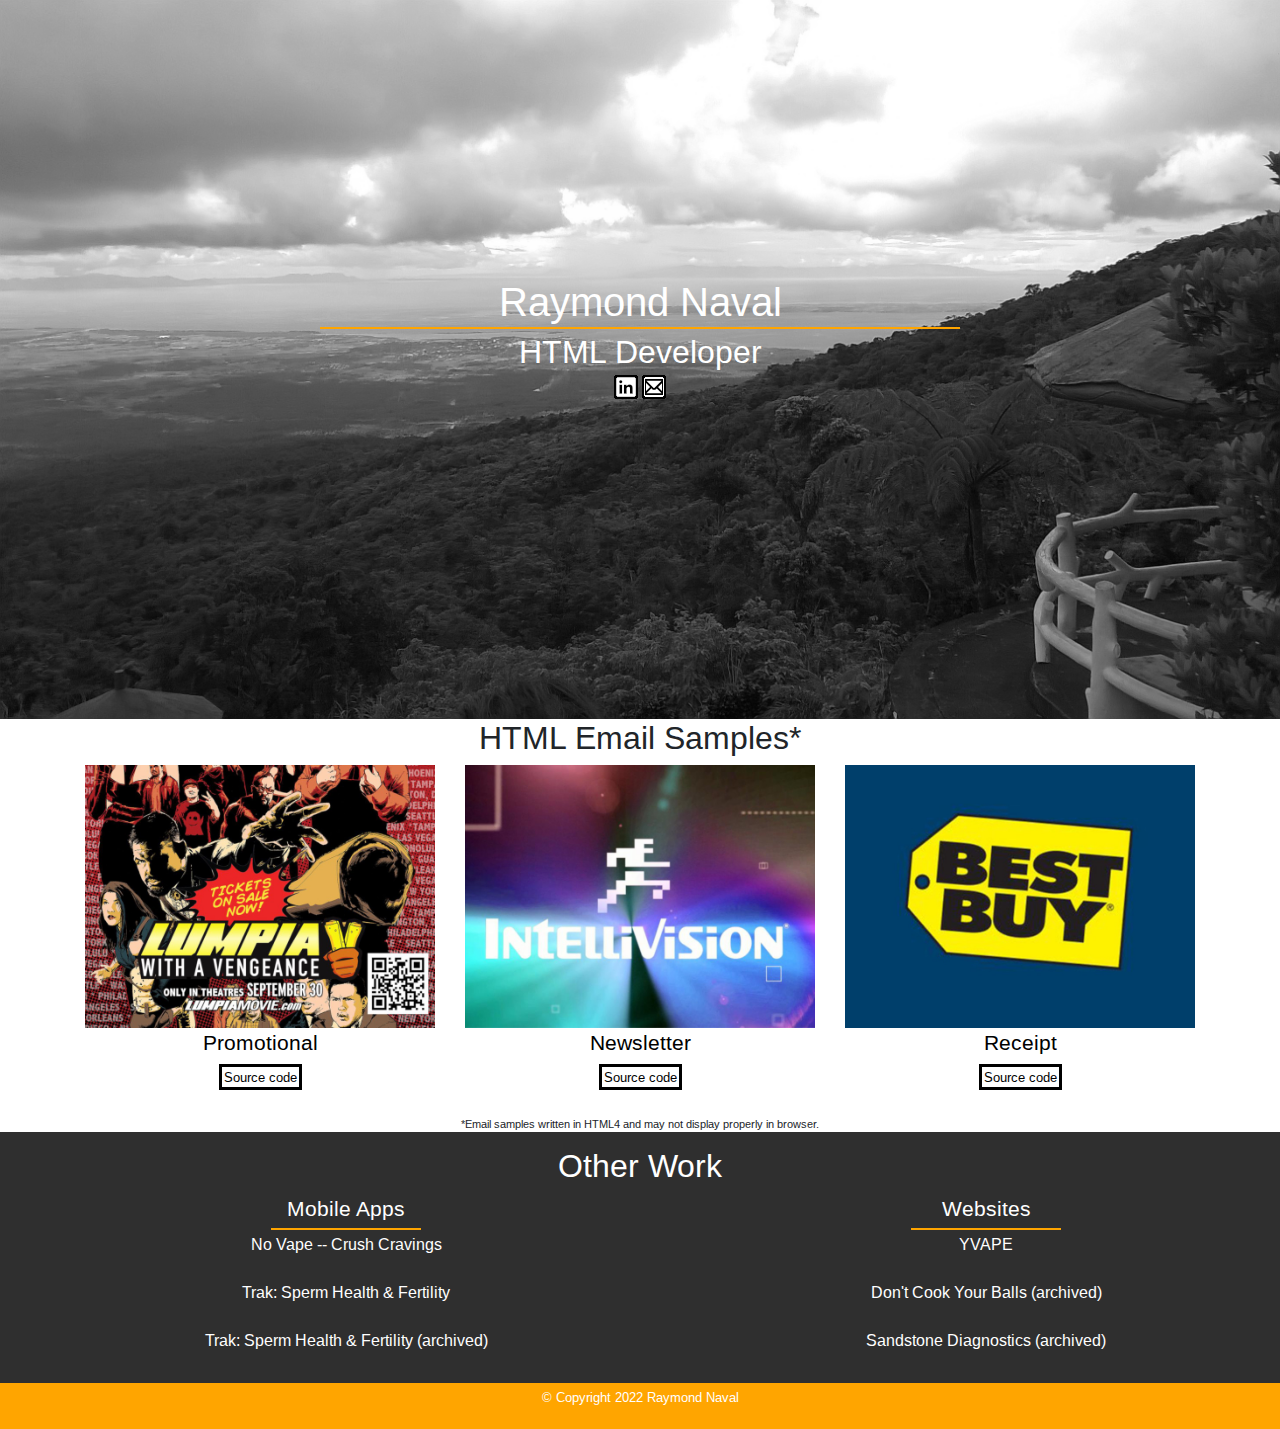
<file: index.html>
<!DOCTYPE html>

<html>

<head>
	<title>Raymond Naval - HTML Developer</title>
	<link rel="preconnect" href="https://fonts.googleapis.com">
	<link rel="preconnect" href="https://fonts.gstatic.com" crossorigin>
	<link href="https://fonts.googleapis.com/css2?family=Arimo&display=swap" rel="stylesheet">
	<link rel="stylesheet" href="https://cdn.jsdelivr.net/npm/bootstrap@4.3.1/dist/css/bootstrap.min.css" integrity="sha384-ggOyR0iXCbMQv3Xipma34MD+dH/1fQ784/j6cY/iJTQUOhcWr7x9JvoRxT2MZw1T" crossorigin="anonymous">
	<link rel="stylesheet" href="css/index.css">

	<meta name="viewport" content="initial-scale=1">
</head>

<body>

	<!-- Name and title with background image. -->
	<div id="title-container">
		<img id="vista-bkgd" src="img/pi_bkgd-gray.png" />
		<h1 id="title-name">Raymond Naval</h1>
		<div id="title-line"></div>
		<h2 id="title-job">HTML Developer</h2>
		<div id="contact-icon-container">
			<a title="LinkedIn" href="https://www.linkedin.com/in/raymond-naval-3772ba10" target="_blank"><img src="img/linkedin_logo_social_icon.png" /></a>
			<a title="Email" href="mailto: raymondnaval@gmail.com"><img src="img/49835_email_mail_icon.png" /></a>
		</div>
	</div>
	
	<!-- HTML Email samples. -->
	<div class="container">
		<div class="row">
			<div class="col-12 text-center">
				<h2>HTML Email Samples*</h2>
			</div>
			<div class="col-md-4 col-xs-12 text-center">
					<div><a href="promo.html"><img class="thumb-img" id="thumb-promo" src="img/lumpia_thumb.jpg" /></a></div>
					<div class="table-text-container"><a class="thumb-text" href="promo.html">Promotional</a></div>
					<div class="table-text-container"><a class="thumb-text-src" href="https://github.com/raymondnaval/raymondnaval.github.io/blob/main/promo.html" target="_blank">Source code</a></div>
			</div>
			<div class="col-md-4 col-sm-12 text-center">
				<div><a href="newsletter.html"><img class="thumb-img" id="thumb-newsletter" src="img/intellivision_thumb.jpeg" /></a></div>
				<div class="table-text-container"><a class="thumb-text" href="newsletter.html">Newsletter</a></div>
				<div class="table-text-container"><a class="thumb-text-src" href="https://github.com/raymondnaval/raymondnaval.github.io/blob/main/newsletter.html" target="_blank">Source code</a></div>
			</div>
			<div class="col-md-4 col-sm-12 text-center">
				<div><a href="receipt.html"><img class="thumb-img" id="thumb-receipt" src="img/Best_Buy_thumb.jpeg" /></a></div>
				<div class="table-text-container"><a class="thumb-text" href="receipt.html">Receipt</a></div>
				<div class="table-text-container"><a class="thumb-text-src" href="https://github.com/raymondnaval/raymondnaval.github.io/blob/main/receipt.html" target="_blank">Source code</a></div>
			</div>
		</div> <!-- row -->
		<div class="row mt-4">
				<div class="col-12 text-center">
					<div style="font-size: 8pt;">*Email samples written in HTML4 and may not display properly in browser.</div>
				</div>
			</div> <!-- row -->
	</div> <!-- container -->
		
				

	<!-- Other work. -->
	<div id="other-work-container">
		<h2>Other Work</h2>
		<table>
			<tr class="table-text-container">
				<td>Mobile Apps</td>
				<td>Websites</td>
			</tr>
			<tr>
				<td><div class="sub-title-line"></div></td>
				<td><div class="sub-title-line"></div></td>
			</tr>
			<tr>
				<td>
					<div><a class="other_work_links" href="https://play.google.com/store/apps/details?id=edu.ucsdcsh.vape&hl=en_US&gl=US" target="_blank">No Vape -- Crush Cravings</a></div>
					<br />
					<div><a class="other_work_links" href="https://www.amazon.com/Trak-Fertility-Sperm-Health/dp/B01D1XZP3O/ref=sr_1_1?crid=19TIWD9XD7OYX" target="_blank">Trak: Sperm Health & Fertility</a></div>
					<br />
					<div><a class="other_work_links" href="https://web.archive.org/web/20160806024729/https://play.google.com/store/apps/details?id=com.sandstonediagnostics.v2.trak" target="_blank">Trak: Sperm Health & Fertility (archived)</a></div>
				</td>
				<td>
					<div><a class="other_work_links" href="https://yvape.org/en/" target="_blank">YVAPE</a></div>
					<br />
					<div><a class="other_work_links" href="https://web.archive.org/web/20171008222453/https://www.dontcookyourballs.com/" target="_blank">Don't Cook Your Balls (archived)</a></div>
					<br />
					<div><a class="other_work_links" href="https://web.archive.org/web/20170929042256/http://www.sandstonediagnostics.com/" target="_blank">Sandstone Diagnostics (archived)</a></div>
				</td>
			</tr>
		</table>
	</div>

	<footer>
		<p>&copy; Copyright 2022 Raymond Naval</p>
	</footer>

	<!-- JS files -->
	<script src="https://code.jquery.com/jquery-3.3.1.slim.min.js" integrity="sha384-q8i/X+965DzO0rT7abK41JStQIAqVgRVzpbzo5smXKp4YfRvH+8abtTE1Pi6jizo" crossorigin="anonymous"></script>
	<script src="https://cdn.jsdelivr.net/npm/popper.js@1.14.7/dist/umd/popper.min.js" integrity="sha384-UO2eT0CpHqdSJQ6hJty5KVphtPhzWj9WO1clHTMGa3JDZwrnQq4sF86dIHNDz0W1" crossorigin="anonymous"></script>
	<script src="https://cdn.jsdelivr.net/npm/bootstrap@4.3.1/dist/js/bootstrap.min.js" integrity="sha384-JjSmVgyd0p3pXB1rRibZUAYoIIy6OrQ6VrjIEaFf/nJGzIxFDsf4x0xIM+B07jRM" crossorigin="anonymous"></script>
	
</body>

</html>
</file>
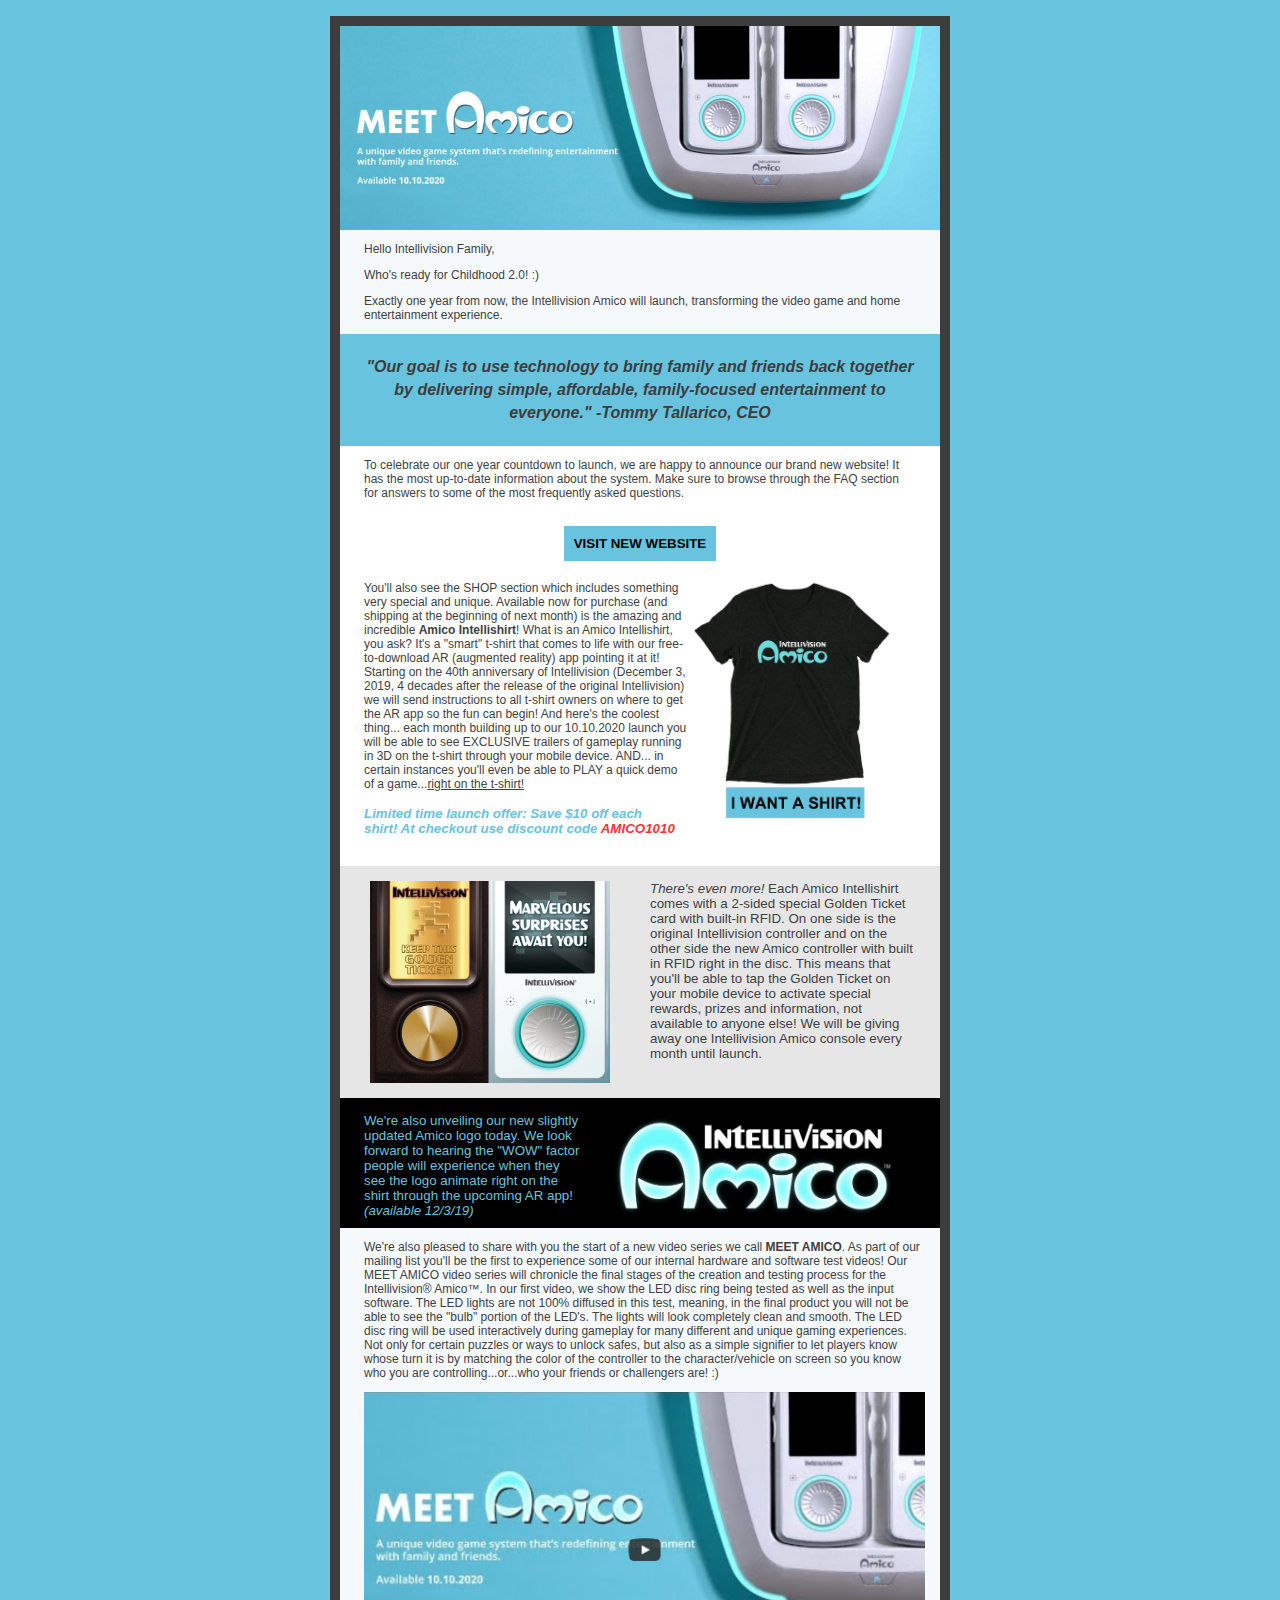
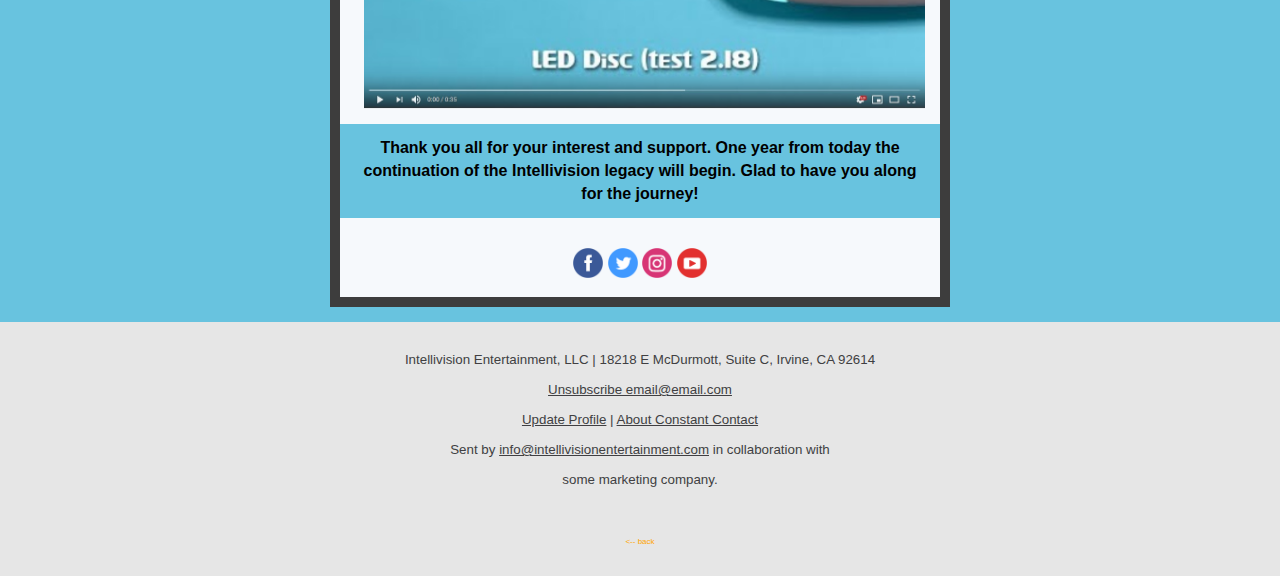
<file: newsletter.html>
<!DOCTYPE html PUBLIC "-//W3C//DTD XHTML 1.0 Transitional//EN" "https://www.w3.org/TR/xhtml1/DTD/xhtml1-transitional.dtd">
<html xlmns="http://www.w3.org/1999/xhtml">
<head>
	<meta http-equiv="Content-Type" content="text/html; charset=utf-8" />
	<meta http-equiv="X-UA-Compatible" content="IE=edge" />
	<meta name="viewport" content="width=device-width, initial-scale=1.0">
	<title>Newsletter Email Sample</title>
	<style type="text/css">
		
		/* Colors
			blue bkgd: #68c3df;
			red: #ff3333;
			border: #403f42;
			light gray bkgd: #e6e6e6;
		 */
		
		body {
			Margin:  0;
			padding: 0;
			font-family: sans-serif;
			background-color: #68c3df;
		}
		table {
			border-spacing: 0;
		}
		td {
			padding: 0;
		}
		img {
			border: 0;
		}
		footer {
			padding-top: 30px; 
			padding-bottom: 30px;
			text-align: center; 
			font-size: 10pt; 
			color: #403f42;
			background-color: #e6e6e6;
		}

		.wrapper {
			width: 100%;
			table-layout: fixed;
			padding-bottom: 15px;
		}
		.webkit {
			max-width: 600px;
			background-color: #f6f9fc;
			border-style: solid;
			border-width: 10px;
			border-color: #3d3d3d;
			margin-top: 1em;
		}
		.outer {
			Margin:  0 auto;
			width:  100%;
			max-width: 600px;
			border-spacing: 0;
			color: #3d3d3d;
		}
		.two-column-column {
			display: inline-block; 
			vertical-align: top;
		}
		#tshirt-text-column {
			width: 58%;
		}
		#tshirt-column {
			width: 40%;
		}
		.tshirt-img {
			padding-top: 30px;
			width: 200px;
		}

		@media screen and (max-width: 600px) {
			
		}
		@media screen and (max-width: 360px) {
			#tshirt-text-column {
				width: 100%;
			}
			#tshirt-column {
				width: 100%;
			}
			.tshirt-img {
				width: 100%;
			}
		}
	</style>
</head>
<body>
	<center class="wrapper">
		<div class="webkit">
			<table class="outer" align="center">
				
				<!-- Banner -->
				<tr>
					<td>
						<a href="https://www.reddit.com/r/intellivision_amico/"><img src="img/newsletter/amicoheader.jpeg" width="100%" alt="" /></a>
					</td>
				</tr>

				<!-- Intro text, white background -->
				<tr>
					<td style="padding-left: 24px; padding-right: 24px; color: #403f42; font-size: 9pt;">
						<p>Hello Intellivision Family,</p>
						<p>Who's ready for Childhood 2.0! :)</p>
						<p>Exactly one year from now, the Intellivision Amico will launch, transforming the video game and home entertainment experience.</p>
					</td>
				</tr>

				<!-- Quote text, blue background -->
				<tr>
					<td style="padding: 24px; font-size: 12pt; background-color: #68c3df; text-align: center;">
						<div><em><strong>"Our goal is to use technology to bring family and friends back together</strong></em></div>
						<div style="padding-top: 5px; padding-bottom: 5px;"><em><strong>by delivering simple, affordable, family-focused entertainment to</strong></em></div>
						<div><em><strong>everyone." -Tommy Tallarico, CEO</strong></em></div>
					</td>
				</tr>

				<!-- Text dump, website button, t-shirt image, white background -->
				<tr style="background-color: #ffffff;">
					<td style="padding-left: 24px; padding-right: 24px; color: #403f42; font-size: 9pt;">
						<p>To celebrate our one year countdown to launch, we are happy to announce our brand new website! It has the most up-to-date information about the system. Make sure to browse through the FAQ section for answers to some of the most frequently asked questions.</p>
					</td>
				</tr>
				<tr style="background-color: #ffffff;">
					<td style="font-size: 10pt; text-align: center;">
						<div style="padding-top: 24px;"><a href="https://www.reddit.com/r/intellivision_amico/" style="text-decoration: none;"><span style="padding: 10px; background-color: #68c3df; color: #000000;"><strong>VISIT NEW WEBSITE</strong></span></a></div>
					</td>
				</tr>
			</table>
			<table class="outer" align="center">
				<tr style="padding-top: 30px; background-color: #ffffff;">
					<td>
						<table style="width: 100%;">
							<tr>
								<td width="100%"> <!-- multi-column -->
									<table class="two-column-column" id="tshirt-text-column"> <!-- column -->
										<tr>
											<td>
												<table>
													<tr>
														<td style="padding-left: 24px;">
															<div style="color: #403f42; font-size: 9pt; padding-top: 30px;">You'll also see the SHOP section which includes something very special and unique. Available now for purchase (and shipping at the beginning of next month) is the amazing and incredible <strong>Amico Intellishirt</strong>! What is an Amico Intellishirt, you ask? It's a "smart" t-shirt that comes to life with our free-to-download AR (augmented reality) app pointing it at it! Starting on the 40th anniversary of Intellivision (December 3, 2019, 4 decades after the release of the original Intellivision) we will send instructions to all t-shirt owners on where to get the AR app so the fun can begin! And here's the coolest thing... each month building up to our 10.10.2020 launch you will be able to see EXCLUSIVE trailers of gameplay running in 3D on the t-shirt through your mobile device. AND... in certain instances you'll even be able to PLAY a quick demo of a game...<u>right on the t-shirt!</u></div>
															<div style="font-size: 10pt; color: #68c3df; padding-top: 15px;"><em><strong>Limited time launch offer: Save $10 off each </strong></em></div>
															<div style="font-size: 10pt; color: #68c3df; padding-bottom: 30px;"><em><strong>shirt! At checkout use discount code <span style="color: #ff3333;">AMICO1010</span></strong></em></div>
														</td>
													</tr>
												</table>
											</td>
										</tr>
									</table>
									<table class="two-column-column" id="tshirt-column">
										<tr>
											<td>
												<table>
													<tr>
														<td>
															<a style="text-align: center;" href="https://www.reddit.com/r/intellivision_amico/"><img src="img/newsletter/IWQANTASHIRT.jpeg" class="tshirt-img" width="200px" style="padding-top: 30px; width"/></a>
														</td>
													</tr>
												</table>
											</td>
										</tr>
									</table>
								</td>
							</tr>
						</table>
					</td>
				</tr>
			</table>
			
			<table>
			
				<!-- Controller image, gray background -->
				<tr style="background-color: #e6e6e6; padding-top: 15px;">
					<td style="width: 50%;">

						<table style="text-align: center;">
							<tr>
								<td>

									<a href="https://www.reddit.com/r/intellivision_amico/" target="_blank"><img src="img/newsletter/Amico Golden Ticket.jpeg" style="width: 80%; padding-top: 15px; padding-bottom: 15px;" /></a>
								</td>
							</tr>
						</table>
					</td>

					<td style="width: 50%; vertical-align: top;">
						<table>
							<tr>
								<td>
									<div style="color: #403f42; font-size: 10pt; padding-top: 15px; padding-right: 24px; padding-left: 10px;"><em>There's even more!</em> Each Amico Intellishirt comes with a 2-sided special Golden Ticket card with built-in RFID. On one side is the original Intellivision controller and on the other side the new Amico controller with built in RFID right in the disc. This means that you'll be able to tap the Golden Ticket on your mobile device to activate special rewards, prizes and information, not available to anyone else! We will be giving away one Intellivision Amico console every month until launch.</div>
								</td>
							</tr>
						</table>
					</td>
				</tr>
			</table>

			<!-- Blue text, logo, blacks background -->
			<table class="two-column">
				<tr style="background-color: #000000; padding-top: 15px; vertical-align: top;">
					<td style="width: 40%;">

						<table class="column">
							<tr>
								<td style="padding-top: 15px; padding-left: 24px; padding-bottom: 10px; font-size: 10pt;">
									<div style="color: #68c3df; ">We're also unveiling our new slightly updated Amico logo today. We look forward to hearing the "WOW" factor people will experience when they see the logo animate right on the shirt through the upcoming AR app! <em>(available 12/3/19)</em></div>
									
								</td>
							</tr>
						</table>
					</td>

					<td style="width: 60%; vertical-align: top;">
						<table>
							<tr>
								<td>
									<img style="padding-top: 15px; padding-right: 24px; padding-left: 30px; width: 80%;" src="img/newsletter/Intellivision Amico logo.jpeg">
								</td>
							</tr>
						</table>
					</td>
				</tr>
			</table>

			<!-- Long paragraph, video image, blue banner with text, social icons -->
			<table style="padding-bottom: 15px;">
				<tr>
					<td style="padding-left: 24px; padding-right: 15px;">
						<p style="color: #403f42; font-size: 9pt;">We're also pleased to share with you the start of a new video series we call <strong>MEET AMICO</strong>. As part of our mailing list you'll be the first to experience some of our internal hardware and software test videos! Our MEET AMICO video series will chronicle the final stages of the creation and testing process for the Intellivision® Amico™. In our first video, we show the LED disc ring being tested as well as the input software. The LED lights are not 100% diffused in this test, meaning, in the final product you will not be able to see the "bulb" portion of the LED's. The lights will look completely clean and smooth. The LED disc ring will be used interactively during gameplay for many different and unique gaming experiences. Not only for certain puzzles or ways to unlock safes, but also as a simple signifier to let players know whose turn it is by matching the color of the controller to the character/vehicle on screen so you know who you are controlling...or...who your friends or challengers are! :)</p>
					</td>
				</tr>
				<tr>
					<td style="padding-left: 24px; padding-right: 15px; padding-bottom: 15px;">
						<a href="https://amicoage.com/"><img src="img/newsletter/youtube.jpeg" style="width: 100%;" /></a>
					</td>
				</tr>
				<tr  style="background-color: #68c3df;">
					<td style="background-color: #68c3df; padding-top: 15px; padding-bottom: 15px; text-align: center; font-size: 12pt;">
						<div style="padding-bottom: 5px;"><strong>Thank you all for your interest and support. One year from today the</strong></div>
						<div style="padding-bottom: 5px;"><strong>continuation of the Intellivision legacy will begin. Glad to have you along</strong></div>
						<div><strong>for the journey!</strong></div>
					</td>
				</tr>
				<tr>
					<td style="padding-top: 30px; text-align: center;">
						<a href="https://amicoage.com/"><img style="width: 30px;" src="img/newsletter/facebook-visit-default-circle.webp" /></a>
						<a href="https://amicogames.com/"><img style="width: 30px;" src="img/newsletter/twitter-visit-default-circle.webp" /></a>
						<a href="https://www.reddit.com/r/amico/"><img style="width: 30px;" src="img/newsletter/instagram-visit-default-circle.webp" /></a>
						<a href="https://www.reddit.com/r/amico/"><img style="width: 30px;" src="img/newsletter/youtube-visit-default-circle.webp" /></a>
					</td>
				</tr>
			</table>
		</div>
		
	</center>

	<footer>
		<div>Intellivision Entertainment, LLC | 18218 E McDurmott, Suite C, Irvine, CA 92614</div>
		<div style="padding-top: 15px;"><a style="color: #403f42;" href="https://intellivision.com/" target="_blank">Unsubscribe email@email.com</a></div>
		<div style="padding-top: 15px;"><a style="color: #403f42;" href="https://intellivision.com/" target="_blank">Update Profile</a> | <a style="color: #403f42;" href="http://www.constantcontact.com/legal/about-constant-contact" target="_blank">About Constant Contact</a></div>
		<div style="padding-top: 15px;">Sent by <a style="color: #403f42;" href="mailto:info@intellivisionentertainment.com">info@intellivisionentertainment.com</a> in collaboration with</div>
		 <div style="padding-top: 15px; margin-bottom: 50px;">some marketing company.</div>

		<div><a style="font-size: 6pt; text-decoration: none; color: #ffa500;" href="index.html">&lt;-- back</a></div>
	</footer>

	
</body>
</html>
</file>
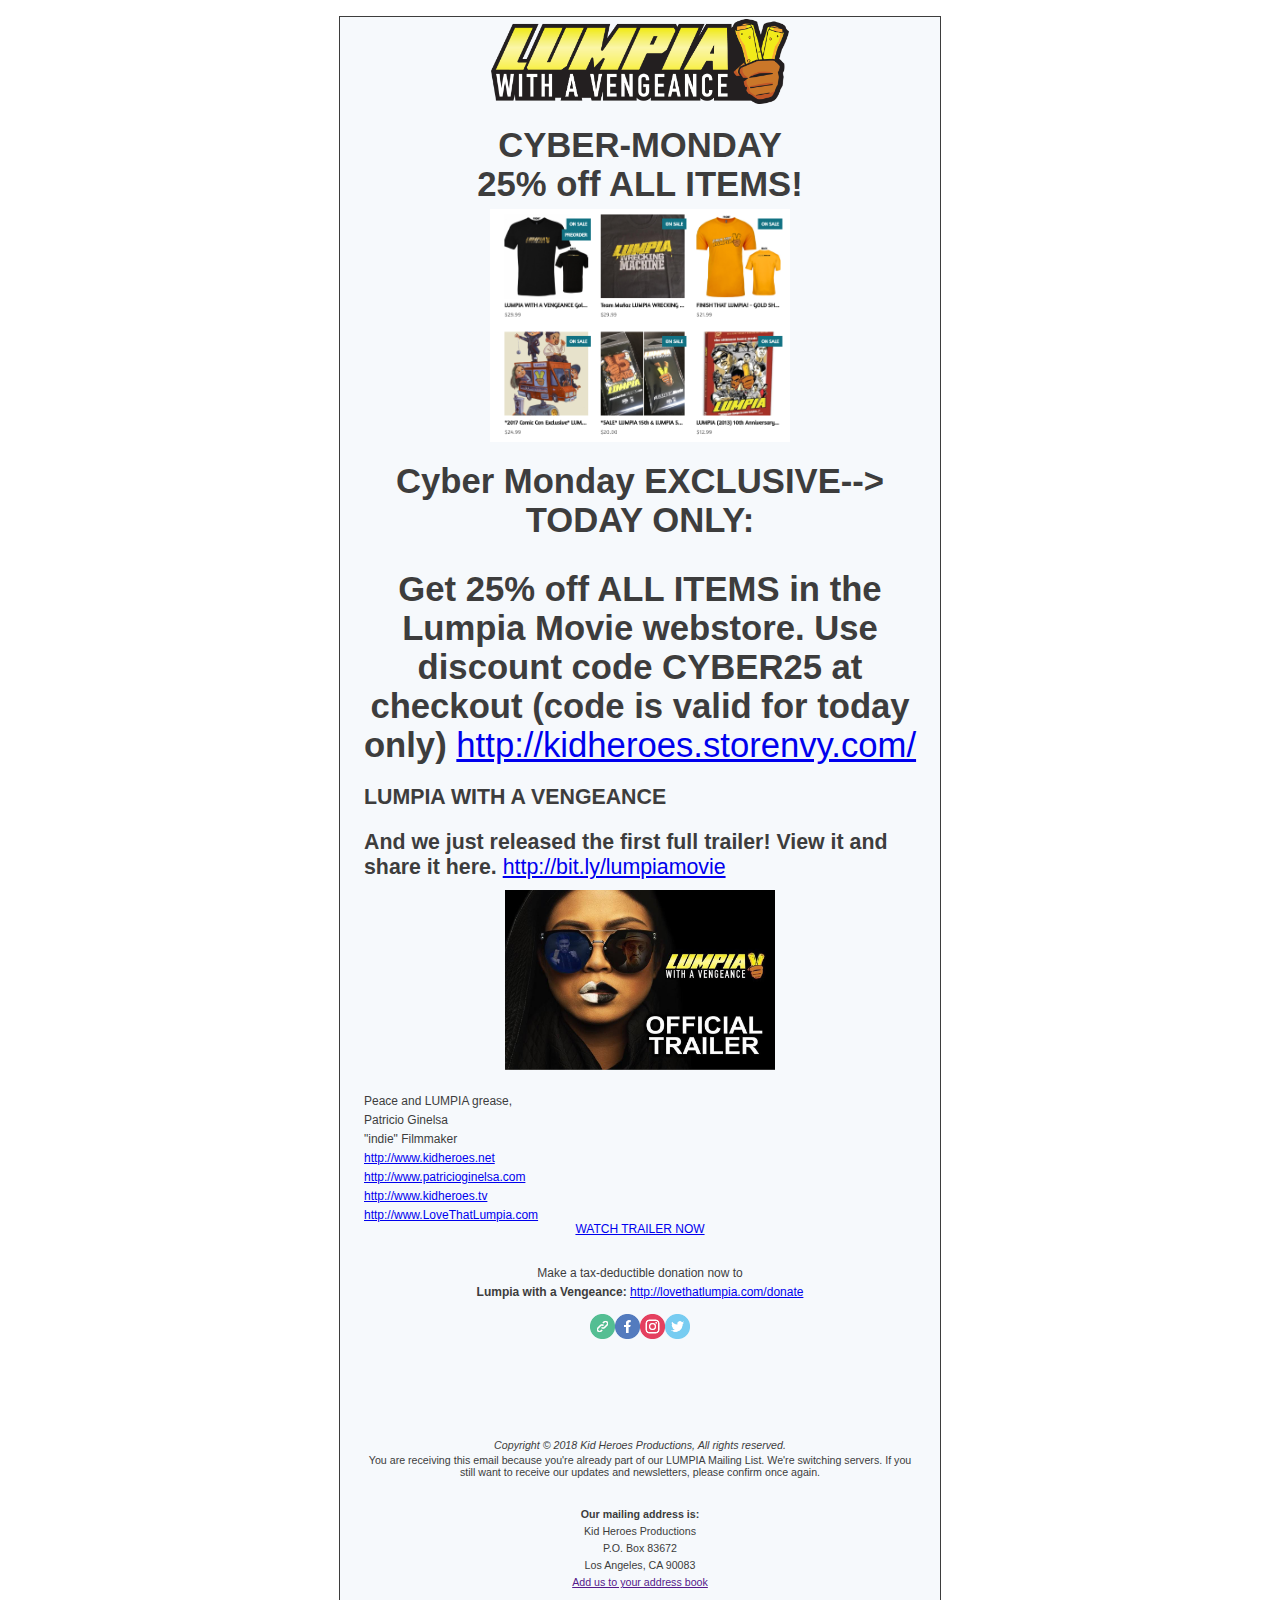
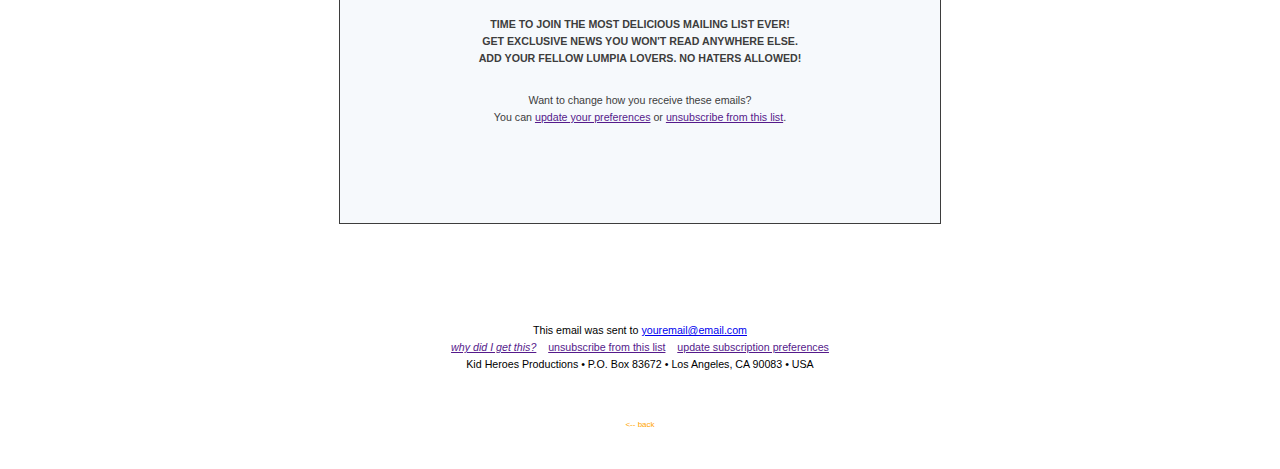
<file: promo.html>
<!DOCTYPE html PUBLIC "-//W3C//DTD XHTML 1.0 Transitional//EN" "https://www.w3.org/TR/xhtml1/DTD/xhtml1-transitional.dtd">
<html xlmns="http://www.w3.org/1999/xhtml">
<head>
	<meta http-equiv="Content-Type" content="text/html; charset=utf-8" />
	<meta http-equiv="X-UA-Compatible" content="IE=edge" />
	<meta name="viewport" content="width=device-width, initial-scale=1.0">
	<title>Promotional Email Sample</title>
	<style type="text/css">
		body {
			Margin:  0;
			padding: 0;
			font-family: sans-serif;
		}
		table {
			border-spacing: 0;
			padding-bottom: 100px;
		}
		td {
			padding: 0;
		}
		img {
			border: 0;
		}
		
		.wrapper {
			width: 100%;
			table-layout: fixed;
			padding-bottom: 40px;
			background-color: #ffffff;
		}
		.webkit {
			max-width: 600px;
			background-color: #f6f9fc;
			border-style: solid;
			border-width: 1px;
			border-color: #3d3d3d;
			margin-top: 1em;
		}
		.outer {
			Margin:  0 auto;
			width:  100%;
			max-width: 600px;
			border-spacing: 0;
			color: #3d3d3d;
		}
		.icons {
			width: 25px;
		}
		.headliner-text {
			font-size: 26pt;
		}
		.medium-titles {
			font-size: 16pt; 
			margin-top: 20px; 
			margin-left: 24px;
		}

		@media screen and (max-width: 500px) {
			.headliner-text {
				font-size: 18pt;
			}
		}
		@media screen and (max-width: 360px) {
			img {
				width: 100%;
			}
			.headliner-text {
				font-size: 16pt;
			}
			.medium-titles {
				font-size: 12pt; 
			}	
		}
	</style>
</head>
<body>

	<center class="wrapper">
		<div class="webkit">

			<table class="outer" align="center">
				
				<tr>
					<td style="padding: 2px; text-align: center;">
						<img src="img/promo/logo.png" width="50%" alt="" />
					</td>
				</tr>
				
				<tr style="text-align: center;">
					<td>
						<div class="headliner-text" style="margin-top: 20px;"><strong>CYBER-MONDAY</strong></div>
						<div class="headliner-text"><strong>25% off ALL ITEMS!</strong></div>
					</td>
				</tr>
				
				<tr style="text-align: center;">
					<td>
						<img style="margin-top: 5px;" src="img/promo/products.png" width="50%" />
					</td>
				</tr>
				
				<tr style="text-align: center;">
					<td>
						<div class="headliner-text" style="margin-top: 20px;"><strong>Cyber Monday EXCLUSIVE--></strong></div>
						<div class="headliner-text"><strong>TODAY ONLY:</strong></div>
						<div class="headliner-text" style="margin-top: 30px;"><strong>Get 25% off ALL ITEMS in the Lumpia Movie webstore. Use discount code CYBER25 at checkout (code is valid for today only)</strong> <a href="http://kidheroes.storenvy.com/">http://kidheroes.storenvy.com/</a></div>
					</td>
				</tr>
				
				<tr>
					<td>
						<div class="medium-titles"><strong>LUMPIA WITH A VENGEANCE</strong></div>
						<div class="medium-titles"><strong>And we just released the first full trailer! View it and share it here. </strong><a href="http://bit.ly/lumpiamovie">http://bit.ly/lumpiamovie</div>
					</td>
				</tr>

				<tr style="text-align: center;">
					<td>
						<a href="http://lumpiamovie.com/"><img style="margin-top: 10px;" src="img/promo/thumbnail-trailer.jpeg" width="45%" /></a>
					</td>
				</tr>

				<tr>
					<td style="padding-left: 24px;">
						<div style="font-size: 9pt; margin-top: 24px;">Peace and LUMPIA grease,</div>
						<div style="font-size: 9pt; margin-top: 5px;">Patricio Ginelsa</div>
						<div style="font-size: 9pt; margin-top: 5px;">"indie" Filmmaker</div>
						<div style="font-size: 9pt; margin-top: 5px;"><a href="http://www.kidheroes.net">http://www.kidheroes.net</a></div>
						<div style="font-size: 9pt; margin-top: 5px;"><a href="http://www.patricioginelsa.com">http://www.patricioginelsa.com</a></div>
						<div style="font-size: 9pt; margin-top: 5px;"><a href="http://www.kidheroes.tv">http://www.kidheroes.tv</a></div>
						<div style="font-size: 9pt; margin-top: 5px;"><a href="http://www.LoveThatLumpia.com">http://www.LoveThatLumpia.com</a></div>
					</td>
				</tr>

				<tr style="text-align: center;">
					<td>
						<a style="font-size: 9pt; margin-top: 5px;" href="http://www.LoveThatLumpia.com">WATCH TRAILER NOW</a>
						<div style="font-size: 9pt; margin-top: 30px;">Make a tax-deductible donation now to</div>
						<div style="font-size: 9pt; margin-top: 5px;"><strong>Lumpia with a Vengeance: </strong><a href="http://lovethatlumpia.com/donate">http://lovethatlumpia.com/donate</a></div>

						<div style="margin-top: 15px;">
							<a href="http://lumpiamovie.com/" target="_blank"><img class="icons" src="img/promo/link-icon.png" /></a><a href="https://www.facebook.com/lumpiamovie" target="_blank"><img class="icons" src="img/promo/fb-icon.png" /></a><a href="https://www.instagram.com/kidheroes/" target="_blank"><img class="icons" src="img/promo/insta-icon.png" /></a><a href="https://twitter.com/lumpiamovie" target="_blank"><img class="icons" src="img/promo/twitter-icon.png" /></a>
						</div>
					</td>
				</tr>

				<tr style="text-align: center;">
					<td>
						<div style="font-size: 8pt; margin-top: 100px;"><em>Copyright &copy; 2018 Kid Heroes Productions, All rights reserved.</em></div>
						<div style="font-size: 8pt; margin-top: 3px; padding-left: 24px; padding-right: 24px;">You are receiving this email because you're already part of our LUMPIA Mailing List. We're switching servers. If you still want to receive our updates and newsletters, please confirm once again.</div>
						<div style="font-size: 8pt; margin-top: 30px;"><strong>Our mailing address is:</strong></div>
						<div style="font-size: 8pt; margin-top: 5px;">Kid Heroes Productions</div>
						<div style="font-size: 8pt; margin-top: 5px;">P.O. Box 83672</div>
						<div style="font-size: 8pt; margin-top: 5px;">Los Angeles, CA 90083</div>
						<div style="font-size: 8pt; margin-top: 5px;"><a href="">Add us to your address book</a></div>

						<div style="font-size: 8pt; margin-top: 30px;"><strong>TIME TO JOIN THE MOST DELICIOUS MAILING LIST EVER!</strong></div>
						<div style="font-size: 8pt; margin-top: 5px;"><strong>GET EXCLUSIVE NEWS YOU WON'T READ ANYWHERE ELSE.</strong></div>
						<div style="font-size: 8pt; margin-top: 5px;"><strong>ADD YOUR FELLOW LUMPIA LOVERS.  NO HATERS ALLOWED!</strong></div>
						<a href="http://lumpiamovie.com/" width="50%" /></a>

						<div style="font-size: 8pt; margin-top: 30px;">Want to change how you receive these emails?</div>
						<div style="font-size: 8pt; margin-top: 5px;">You can <a href="">update your preferences</a> or <a href="">unsubscribe from this list</a>.</div>
					</td>
				</tr>

			</table>
		</div>

		<div style="margin-top: 100px; font-size: 8pt;">This email was sent to <a href="mailto: youremail@email.com">youremail@email.com</a></div>
		<div style="margin-top: 5px; font-size: 8pt;"><a href=""><em>why did I get this?</em></a>&nbsp;&nbsp;&nbsp;&nbsp;<a href="">unsubscribe from this list</a>&nbsp;&nbsp;&nbsp;&nbsp;<a href="">update subscription preferences</a></div>
		<div style="margin-top: 5px; margin-bottom: 50px; font-size: 8pt;">Kid Heroes Productions &bull; P.O. Box 83672 &bull; Los Angeles, CA 90083 &bull; USA</div>

		<div><a style="font-size: 6pt; text-decoration: none; color: #ffa500;" href="index.html">&lt;-- back</a></div>

	</center>

</body>
</html>
</file>
<file: css/index.css>
body {
	font-family: Arimo;
}

a {
	text-decoration: none;
}

table {
	text-align: center; 
	border-spacing: 0;
	width: 100%;
}

footer {
	background-color: #ffa500; 
	color: #ffffff; 
	text-align: center; 
	padding: 5px;
	font-size: 10pt;
}

.other_work_links {
	color: #ffffff;
}

.thumb-img {
	width: 100%;
}

.table-text-container {
	font-size: 16pt;
}

.thumb-text {
	color: #000000; 
	text-decoration: none;
}

.sub-title-line {
	background-color: #ffa500; 
	width: 150px; 
	height: 2px; 
	margin: auto;
}

.thumb-text-src {
	color: #000000;
	background-color: #ffffff;
	text-decoration: none;
	font-size: 10pt;
	border-style: solid;
	border-color: #000000; 
	padding: 2px;
}

.padding {
	padding: 15px;
}

#title-container {
	position: relative; 
	text-align: center; 
	color: #ffffff;
}

#vista-bkgd {
	overflow:  hidden;
	width: 100%;
	height: auto;
}

#title-name {
	position: absolute; 
	bottom: 120px; 
	left: 50%; 
	transform: translate(-50%, -50%);
}

#title-line {
	background-color: #ffa500; 
	width: 50%; 
	height: 2px; 
	position: absolute; 
	left: 50%; 
	bottom: 150px; 
	transform: translate(-50%)
}

#title-job {
	position: absolute; 
	bottom: 100px; 
	left: 50%; 
	transform: translate(-50%);
}

#contact-icon-container {
	position: absolute; 
	bottom: 80px;
	left: 50%; 
	transform: translate(-50%);
}

#samples-container {
	text-align: center; 
	padding-bottom: 15px;
}

#other-work-container {
	text-align: center; 
	background-color: #2f2f2f; 
	color: #ffffff; 
	padding-top: 15px; 
	padding-bottom: 30px;
}

/* Mobile  */
@media screen and (max-width: 480px) {
	
	#vista-bkgd {
    	visibility: hidden;
    }
    #title-name {
    	color: #000000;
    	position: relative;
    }
    #title-job {
    	color: #ffa500;
    	position: relative;
    	margin-top: -30px;
    }


}

/* Tablets */
@media screen and (min-width: 481px) and (max-width: 768px) { 
  
    #vista-bkgd {
    	height: 400px;
    }
}

/* Small Screens */
@media screen and (min-width: 769px) and (max-width: 1024px) { 
    

    #vista-bkgd {
    	height: 550px;
    }
}

/* Large Screens */
@media screen and (min-width: 1025px) { 
    .

	
    #vista-bkgd {
    	height: 1080px;
    }
	#title-name {
		bottom: 360px; 
	}
    #title-line {
		bottom: 390px; 
	}

	#title-job {
		bottom: 340px; 
	}
	#contact-icon-container {
		bottom: 320px;
	}
}
</file>
